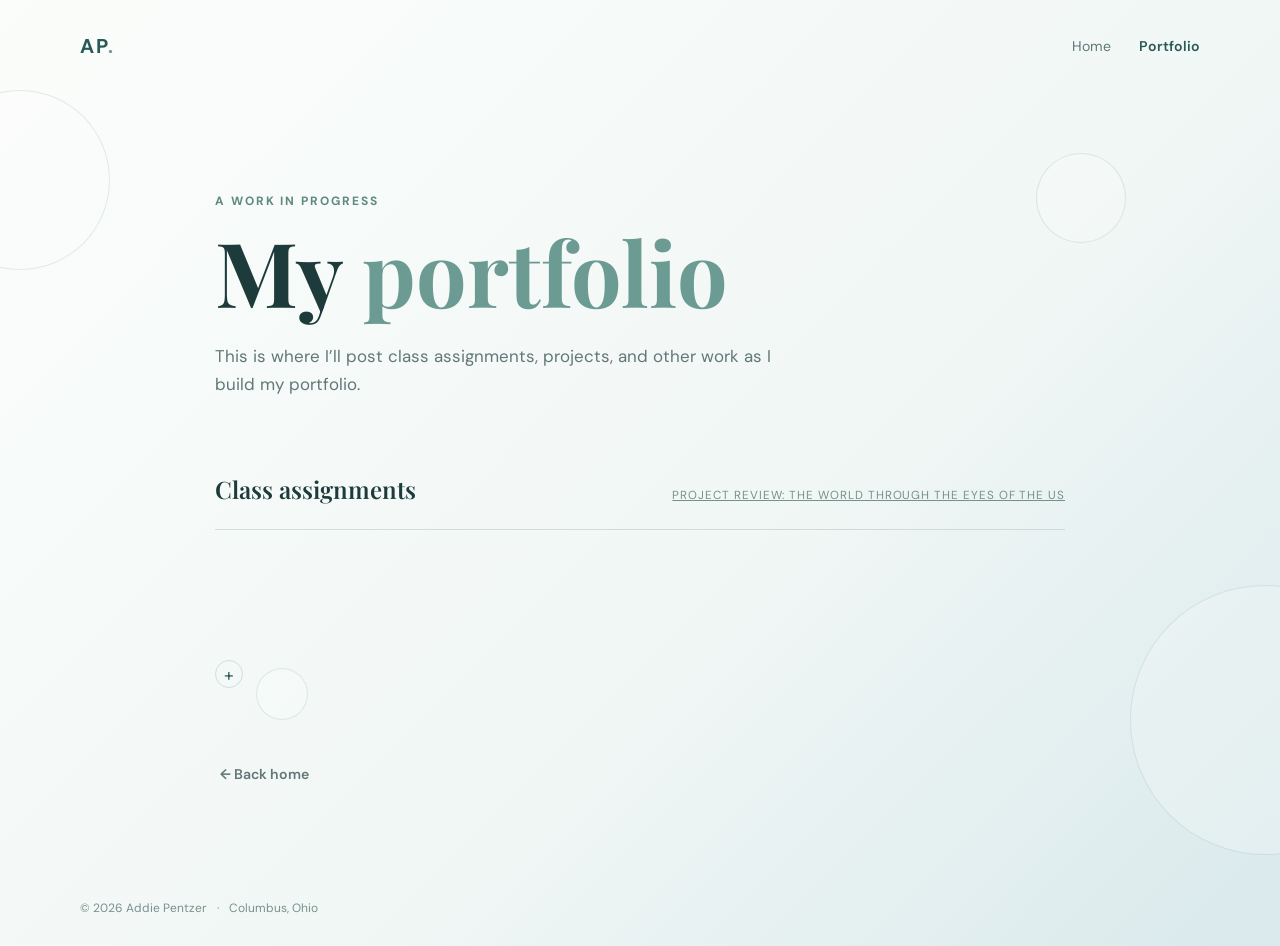
<file: portfolio.html>
<!DOCTYPE html>
<html lang="en">
<head>
  <meta charset="UTF-8">
  <meta name="viewport" content="width=device-width, initial-scale=1.0">
  <meta name="description" content="Addie's class assignments and portfolio.">
  <title>Addie Pentzer | Portfolio</title>
  <link rel="preconnect" href="https://fonts.googleapis.com">
  <link rel="preconnect" href="https://fonts.gstatic.com" crossorigin>
  <link href="https://fonts.googleapis.com/css2?family=DM+Sans:wght@400;500;600;700&family=Playfair+Display:wght@600;700&display=swap" rel="stylesheet">
  <link rel="stylesheet" href="style.css">
</head>
<body>
  <div class="bubbles" aria-hidden="true">
    <span class="bubble bubble-one"></span>
    <span class="bubble bubble-two"></span>
    <span class="bubble bubble-three"></span>
    <span class="bubble bubble-four"></span>
  </div>

  <header class="site-header">
    <a class="wordmark" href="index.html" aria-label="Addie's home">AP<span>.</span></a>
    <nav aria-label="Main navigation">
      <a class="nav-link" href="index.html">Home</a>
      <a class="nav-link active" href="portfolio.html">Portfolio</a>
    </nav>
  </header>

  <main class="page-shell portfolio-layout">
    <section class="portfolio-heading" aria-labelledby="page-title">
      <p class="eyebrow">A work in progress</p>
      <h1 id="page-title">My <span>portfolio</span></h1>
      <p class="bio">This is where I’ll post class assignments, projects, and other work as I build my portfolio.</p>
    </section>

    <section class="assignment-list" aria-labelledby="assignment-title">
      <div class="section-heading">
        <h2 id="assignment-title">Class assignments</h2>
        <span class="count">
          <p><a href="project-review">Project Review: The World through the Eyes of the US</a></p>
        </span>
      </div>
      <ul>
        <!-- Add assignment links here as your work is ready. -->
      </ul>
      <div class="empty-state">
        <span class="empty-mark" aria-hidden="true">+</span>
  
      </div>
    </section>

    <a class="back-link" href="index.html"><span aria-hidden="true">←</span> Back home</a>
  </main>

  <footer class="site-footer">
    <span>© 2026 Addie Pentzer</span>
    <span class="footer-dot" aria-hidden="true">·</span>
    <span>Columbus, Ohio</span>
  </footer>
</body>
</html>
</file>
<file: style.css>
:root {
  --ink: #1d3b3b;
  --muted: #617778;
  --deep-green: #285957;
  --sage: #a9c3b5;
  --mist: #edf4f1;
  --sky: #d9e9ec;
  --line: rgba(40, 89, 87, 0.16);
  --white: #fbfdfb;
}

* {
  box-sizing: border-box;
}

body {
  min-height: 100vh;
  margin: 0;
  overflow-x: hidden;
  background: linear-gradient(135deg, var(--white) 0%, #f1f7f5 58%, var(--sky) 100%);
  color: var(--ink);
  font-family: "DM Sans", sans-serif;
  line-height: 1.6;
}

a {
  color: inherit;
}

.bubbles {
  position: fixed;
  inset: 0;
  z-index: -1;
  overflow: hidden;
  pointer-events: none;
}

.bubble {
  position: absolute;
  display: block;
  border: 1px solid rgba(91, 142, 137, 0.17);
  border-radius: 50%;
  background: rgba(255, 255, 255, 0.22);
  animation: drift 15s ease-in-out infinite alternate;
}

.bubble-one { width: 180px; height: 180px; top: 10%; left: -70px; }
.bubble-two { width: 90px; height: 90px; top: 17%; right: 12%; animation-delay: -5s; }
.bubble-three { width: 270px; height: 270px; right: -120px; bottom: 5%; animation-delay: -9s; }
.bubble-four { width: 52px; height: 52px; bottom: 20%; left: 20%; animation-delay: -2s; }

@keyframes drift {
  from { transform: translateY(12px); }
  to { transform: translateY(-18px); }
}

.site-header,
.site-footer,
.page-shell {
  width: min(1120px, calc(100% - 48px));
  margin: 0 auto;
}

.site-header {
  display: flex;
  align-items: center;
  justify-content: space-between;
  padding: 30px 0;
}

.wordmark {
  color: var(--deep-green);
  font-size: 1.25rem;
  font-weight: 700;
  letter-spacing: 0.08em;
  text-decoration: none;
}

.wordmark span,
h1 span {
  color: #6b9b93;
}

nav {
  display: flex;
  gap: 28px;
}

.nav-link,
.linkedin-link,
.back-link {
  color: var(--muted);
  font-size: 0.88rem;
  text-decoration: none;
  transition: color 180ms ease;
}

.nav-link:hover,
.nav-link.active,
.linkedin-link:hover,
.back-link:hover {
  color: var(--deep-green);
}

.nav-link.active {
  font-weight: 600;
}

.page-shell {
  animation: appear 650ms ease both;
}

@keyframes appear {
  from { opacity: 0; transform: translateY(10px); }
  to { opacity: 1; transform: translateY(0); }
}

.home-layout {
  display: grid;
  grid-template-columns: minmax(0, 1.1fr) minmax(300px, 0.9fr);
  align-items: center;
  gap: 10%;
  min-height: calc(100vh - 156px);
  padding: 50px 0 90px;
}

.eyebrow {
  margin: 0 0 14px;
  color: #5e8981;
  font-size: 0.75rem;
  font-weight: 700;
  letter-spacing: 0.16em;
  text-transform: uppercase;
}

h1 {
  max-width: 650px;
  margin: 0;
  color: var(--ink);
  font-family: "Playfair Display", serif;
  font-size: clamp(3.5rem, 7vw, 6.2rem);
  line-height: 1.03;
  letter-spacing: 0;
}

.bio {
  max-width: 570px;
  margin: 26px 0 0;
  color: var(--muted);
  font-size: 1.06rem;
}

.music-note {
  display: flex;
  align-items: center;
  gap: 13px;
  max-width: 470px;
  margin: 28px 0 0;
  padding: 13px 17px;
  border-left: 3px solid var(--sage);
  background: rgba(255, 255, 255, 0.38);
}

.music-note p {
  margin: 0;
  color: var(--muted);
  font-size: 0.88rem;
}

.music-icon {
  color: var(--deep-green);
  font-size: 1.55rem;
  line-height: 1;
}

.action-links {
  display: flex;
  align-items: center;
  gap: 25px;
  margin-top: 34px;
}

.button {
  display: inline-flex;
  align-items: center;
  gap: 15px;
  padding: 12px 18px;
  border-radius: 3px;
  font-size: 0.87rem;
  font-weight: 600;
  text-decoration: none;
  transition: transform 180ms ease, box-shadow 180ms ease;
}

.button-primary {
  background: var(--deep-green);
  color: var(--white);
  box-shadow: 0 7px 18px rgba(40, 89, 87, 0.16);
}

.button:hover {
  transform: translateY(-2px);
  box-shadow: 0 10px 22px rgba(40, 89, 87, 0.2);
}

.text-link {
  color: var(--deep-green);
  font-size: 0.87rem;
  font-weight: 600;
  text-decoration: none;
}

.text-link span,
.linkedin-link span,
.back-link span {
  display: inline-block;
  margin-left: 5px;
}

.linkedin-link {
  display: inline-block;
  margin-top: 25px;
  border-bottom: 1px solid var(--line);
  padding-bottom: 3px;
}

.profile-area {
  justify-self: center;
  max-width: 330px;
}

.photo-frame {
  position: relative;
  display: grid;
  aspect-ratio: 4 / 5;
  place-items: center;
  overflow: hidden;
  border: 10px solid rgba(255, 255, 255, 0.72);
  background: var(--sage);
  box-shadow: 22px 24px 0 rgba(169, 195, 181, 0.38);
}

.photo-frame img {
  width: 100%;
  height: 100%;
  object-fit: cover;
}

.photo-placeholder {
  display: grid;
  justify-items: center;
  gap: 10px;
  color: var(--deep-green);
  font-size: 0.8rem;
  letter-spacing: 0.04em;
}

.placeholder-initials {
  font-family: "Playfair Display", serif;
  font-size: 5rem;
  line-height: 1;
}

.photo-caption {
  margin: 24px 0 0;
  color: var(--muted);
  font-family: "Playfair Display", serif;
  font-size: 1rem;
  font-style: italic;
  text-align: center;
}

.site-footer {
  display: flex;
  gap: 10px;
  padding: 22px 0 28px;
  color: #78908f;
  font-size: 0.75rem;
}

.portfolio-layout {
  max-width: 850px;
  min-height: calc(100vh - 156px);
  padding: 100px 0 90px;
}

.portfolio-heading .bio {
  max-width: 560px;
}

.assignment-list {
  margin-top: 72px;
}

.section-heading {
  display: flex;
  align-items: baseline;
  justify-content: space-between;
  border-bottom: 1px solid var(--line);
  padding-bottom: 13px;
}

h2 {
  margin: 0;
  font-family: "Playfair Display", serif;
  font-size: 1.5rem;
  font-weight: 600;
}

.count {
  color: #75908d;
  font-size: 0.73rem;
  letter-spacing: 0.08em;
  text-transform: uppercase;
}

.assignment-list ul {
  min-height: 130px;
  margin: 0;
  padding: 0;
  list-style: none;
}

.empty-state {
  display: flex;
  align-items: center;
  gap: 12px;
  color: #78908f;
  font-size: 0.88rem;
}

.empty-state p {
  margin: 0;
}

.empty-mark {
  display: grid;
  width: 28px;
  height: 28px;
  place-items: center;
  border: 1px solid var(--line);
  border-radius: 50%;
  color: var(--deep-green);
  font-size: 1.1rem;
}

.back-link {
  display: inline-block;
  margin-top: 75px;
  font-weight: 600;
}

@media (max-width: 700px) {
  .site-header,
  .site-footer,
  .page-shell {
    width: min(100% - 36px, 550px);
  }

  .site-header {
    padding-top: 22px;
  }

  .home-layout {
    display: flex;
    flex-direction: column;
    align-items: stretch;
    gap: 62px;
    min-height: auto;
    padding: 65px 0 75px;
  }

  h1 {
    font-size: clamp(3.2rem, 16vw, 5rem);
  }

  .profile-area {
    width: min(76%, 300px);
    margin: 0 auto;
  }

  .portfolio-layout {
    min-height: auto;
    padding: 70px 0 75px;
  }

  .assignment-list {
    margin-top: 58px;
  }
}
</file>
